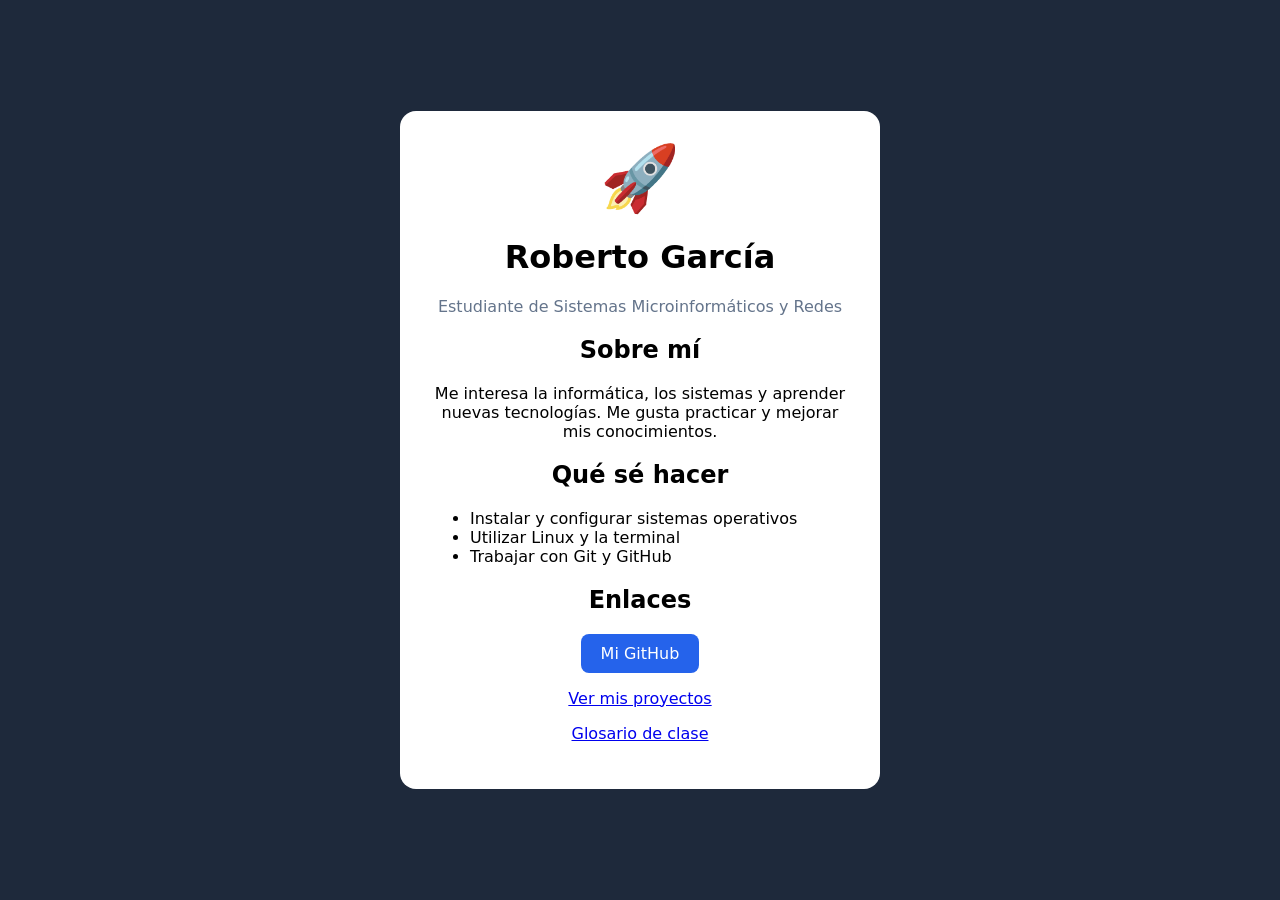
<file: index.html>
<!DOCTYPE html>
<html lang="es">
<head>
    <meta charset="UTF-8">
    <meta name="viewport" content="width=device-width, initial-scale=1.0">
    <title>Mi tarjeta personal</title>
    <link rel="stylesheet" href="style.css">
</head>
<body>
    <div class="targeta">
        <div class="avatar">🚀</div>

        <h1>Roberto García</h1>
        <p class="subtitol">Estudiante de Sistemas Microinformáticos y Redes</p>

        <h2>Sobre mí</h2>
        <p>Me interesa la informática, los sistemas y aprender nuevas tecnologías. Me gusta practicar y mejorar mis conocimientos.</p>

        <h2>Qué sé hacer</h2>
        <ul>
            <li>Instalar y configurar sistemas operativos</li>
            <li>Utilizar Linux y la terminal</li>
            <li>Trabajar con Git y GitHub</li>
        </ul>

        <h2>Enlaces</h2>
        <a class="boto" href="https://github.com/robertogarcia77">Mi GitHub</a>

        <p><a href="projectes.html">Ver mis proyectos</a></p>

        <p><a href="https://aulavirtual.iessarenal.net/mod/glossary/view.php?id=147">Glosario de clase</a></p>
    </div>
</body>
</html>
</file>
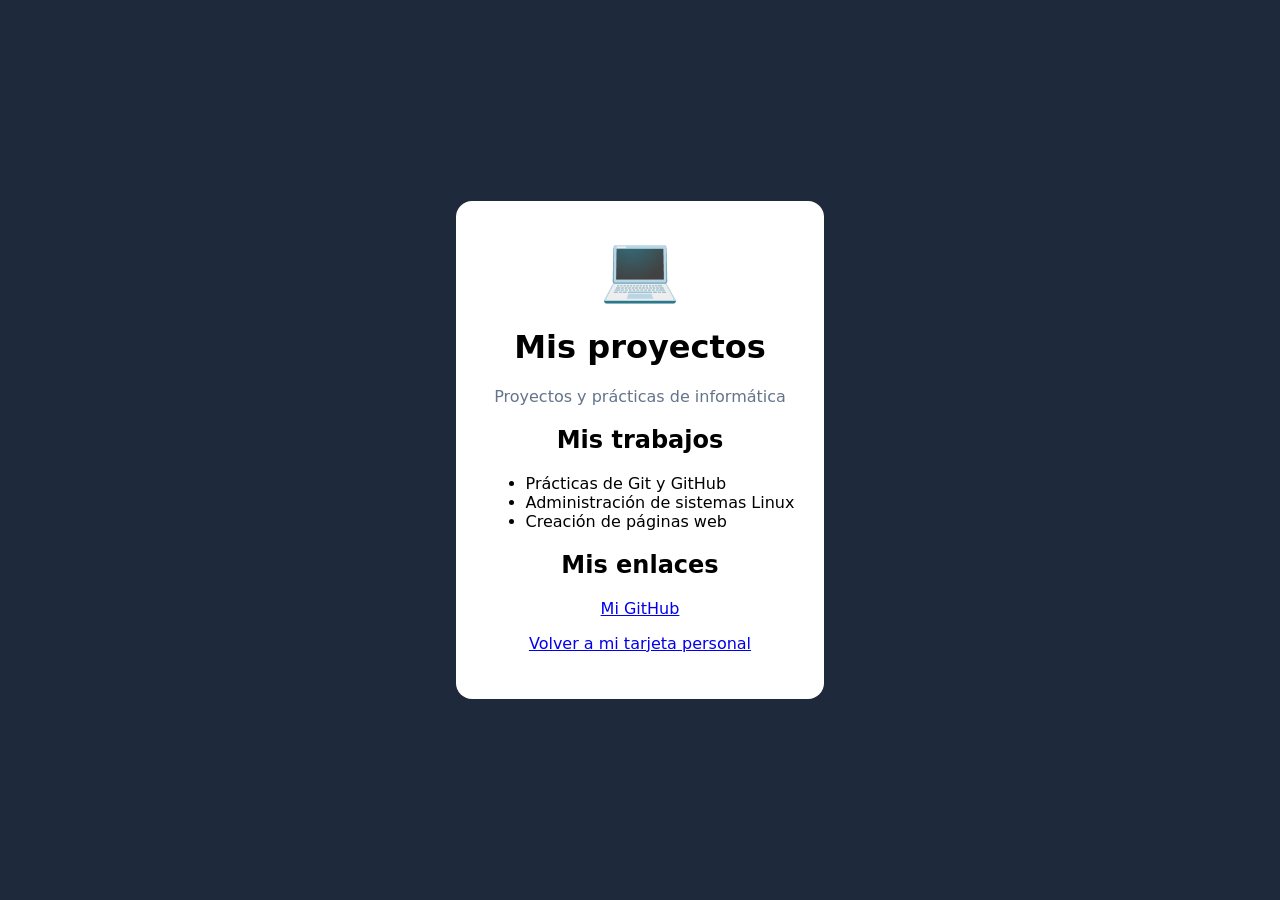
<file: projectes.html>
<!DOCTYPE html>
<html lang="es">
<head>
    <meta charset="UTF-8">
    <meta name="viewport" content="width=device-width, initial-scale=1.0">
    <title>Mis proyectos</title>
    <link rel="stylesheet" href="style.css">
</head>

<body>
    <div class="targeta">

        <div class="avatar">💻</div>

        <h1>Mis proyectos</h1>

        <p class="subtitol">
            Proyectos y prácticas de informática
        </p>

        <h2>Mis trabajos</h2>

        <ul>
            <li>Prácticas de Git y GitHub</li>
            <li>Administración de sistemas Linux</li>
            <li>Creación de páginas web</li>
        </ul>

        <h2>Mis enlaces</h2>

        <p>
            <a href="https://github.com/robertogarcia77">
                Mi GitHub
            </a>
        </p>

        <p>
            <a href="index.html">
                Volver a mi tarjeta personal
            </a>
        </p>

    </div>
</body>
</html>
</file>
<file: style.css>
body {
    margin: 0;
    min-height: 100vh;
    display: flex;
    align-items: center;
    justify-content: center;
    background: #1e293b;
    font-family: system-ui, sans-serif;
}

.targeta {
    background: white;
    max-width: 420px;
    margin: 20px;
    padding: 30px;
    border-radius: 16px;
    text-align: center;
}

.avatar {
    font-size: 64px;
}

.subtitol {
    color: #64748b;
}

ul {
    text-align: left;
}

.boto {
    display: inline-block;
    padding: 10px 20px;
    background: #2563eb;
    color: white;
    border-radius: 8px;
    text-decoration: none;
}
</file>
